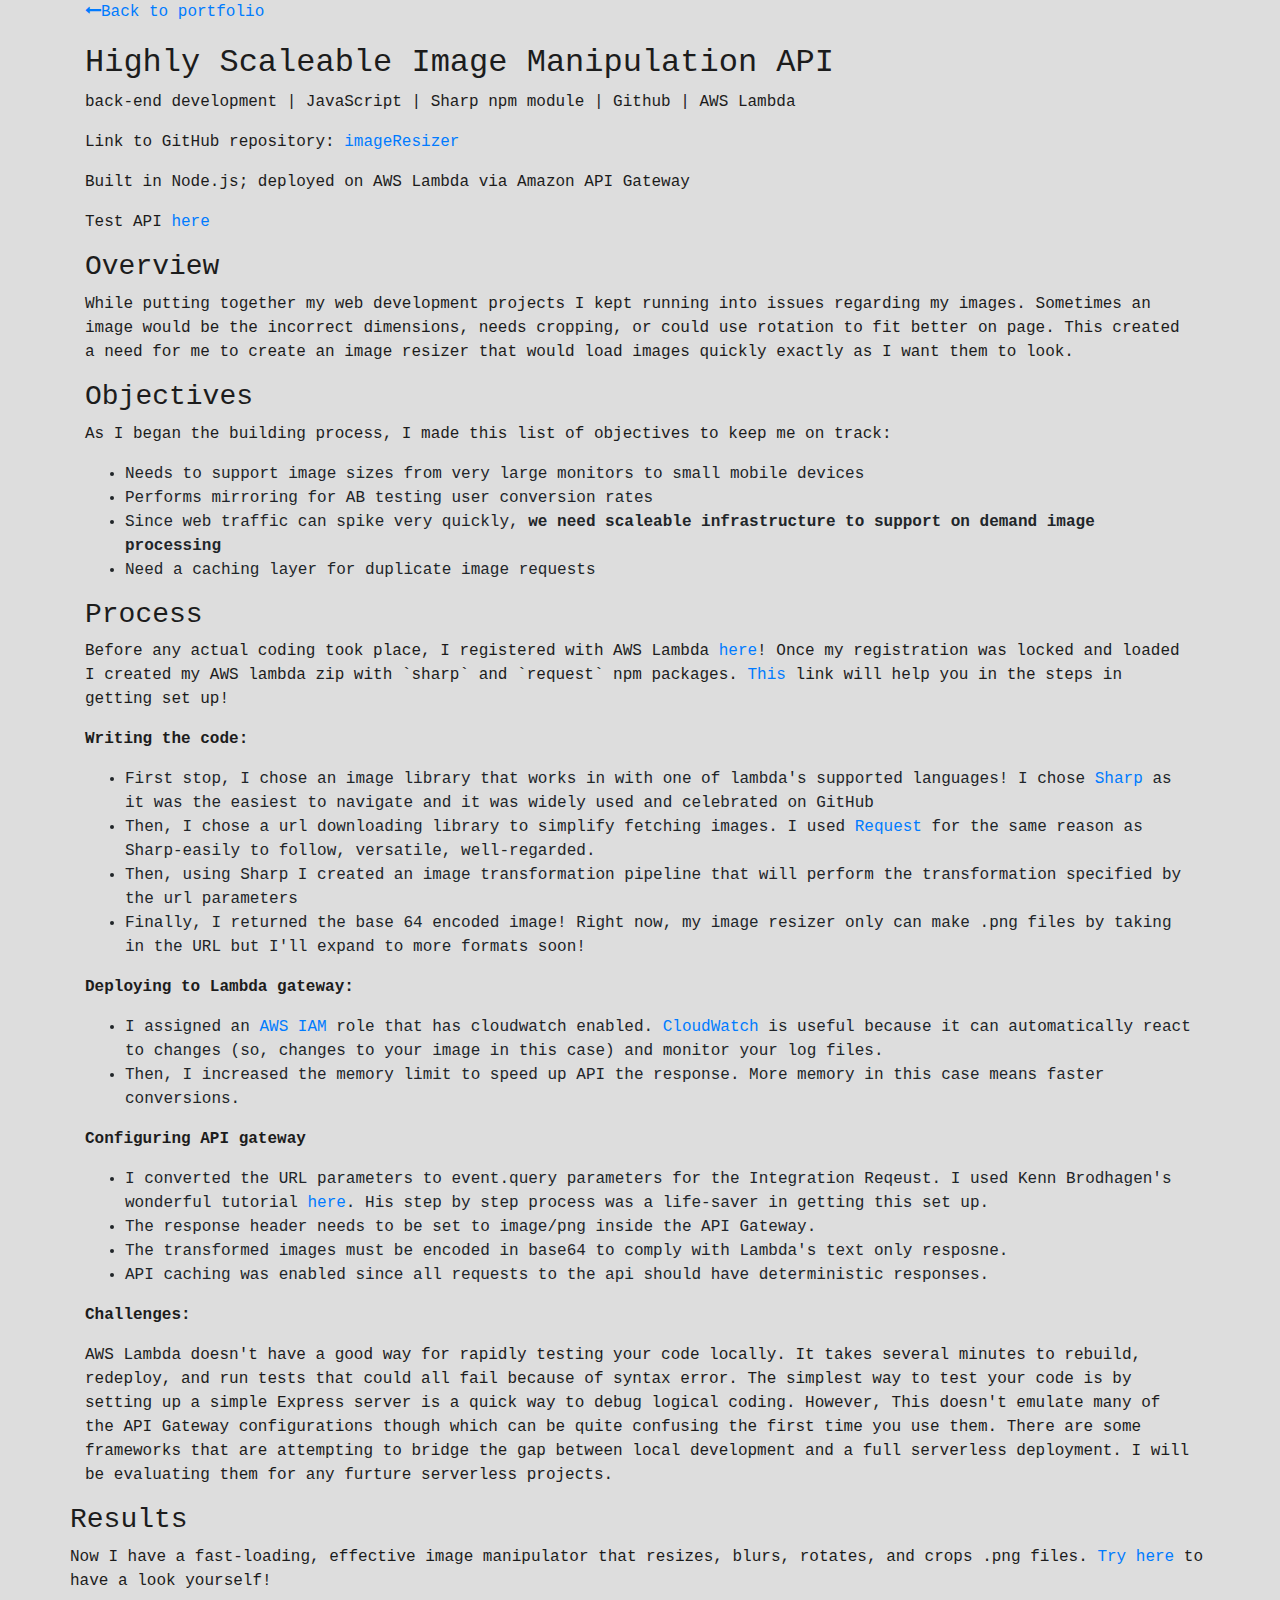
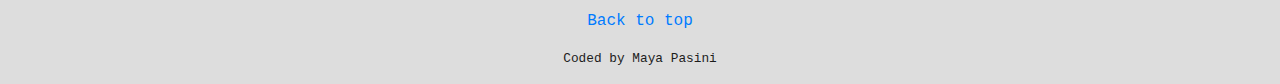
<file: image-resizer-case-study.html>
<!DOCTYPE html>
<html>
   <head>
      <meta charset="utf-8">
      <meta name="viewport" content="width=device-width, initial-scale=1">
      <meta property="og:site_name" content="mayapasini.com" />
      <title>Maya Pasini</title>
      <!-- Latest compiled and minified CSS -->
      <link rel="stylesheet" type="text/css" href="slick/slick.css"/>
      <link rel="stylesheet" type="text/css" href="slick/slick-theme.css"/>
      <script src="https://cdnjs.cloudflare.com/ajax/libs/jquery/3.1.1/jquery.min.js"></script>
      <script src="https://npmcdn.com/tether@1.2.4/dist/js/tether.min.js"></script>
      <script src="https://cdnjs.cloudflare.com/ajax/libs/twitter-bootstrap/4.0.0-alpha.6/js/bootstrap.min.js"></script>
      <link href="https://cdnjs.cloudflare.com/ajax/libs/twitter-bootstrap/4.0.0-alpha.6/css/bootstrap.min.css" rel="stylesheet" />
      <link href="https://cdnjs.cloudflare.com/ajax/libs/font-awesome/4.7.0/css/font-awesome.min.css" rel="stylesheet" />
      <link rel="stylesheet" href="style.css">
      <link href="https://fonts.googleapis.com/css?family=Montserrat:400,400i,700|Work+Sans:400,700" rel="stylesheet">
   </head>
   <body>
      <header class="header">
         <div class="container">
            <a href="index.html#portfolio" class="back-link"><i class="fa fa-long-arrow-left" aria-hidden="true"></i>Back to portfolio</a>
         </div>
      </header>
      <section class="project-page">
         <div class="container">
            <div class="row">
               <div class="col-md">
                  <h2 style="padding-top: 20px; ">Highly Scaleable Image Manipulation API</h2>
               </div>
            </div>
            <!-- /.row -->
            <div class="row">
               <div class="col-md">
                  <p>back-end development | JavaScript | Sharp npm module | Github | AWS Lambda 
                  <p>
               </div>
            </div>
            <!-- /.row -->
            <div class="row">
               <div class="col-md portfolio-item">
               </div>
            </div>
            <!-- /.row -->
            <div class="row">
               <div class="col-md">
                  <p>Link to GitHub repository: <a href="https://skincare-auntie.herokuapp.com/index.php" target ="blank">imageResizer</a></p>
                  <p>Built in Node.js; deployed on AWS Lambda via Amazon API Gateway</p>
                  <p>Test API<a href="try-image.html"> here</a></p>
                  <h3>Overview</h3>
                  <p>While putting together my web development projects I kept running into issues regarding my images. Sometimes an image would  be the incorrect dimensions, needs cropping, or could use rotation to fit better on page. This created a need for me to create an image resizer that would load images quickly exactly as I want them to look. 
                  </p>
               </div>
            </div>
            <!-- /.row -->
            <div class="row">
               <div class="col-md">
                  <h3>Objectives</h3>
                  <p>As I began the building process, I made this list of objectives to keep me on track:</p>
                  <ul>
                     <li>Needs to support image sizes from very large monitors to small mobile devices</li>
                     <li>Performs mirroring for AB testing user conversion rates</li>
                     <li>Since web traffic can spike very quickly, <b>we need scaleable infrastructure to support on demand image processing</b></li>
                     <li>Need a caching layer for duplicate image requests</li>
                  </ul>
                  <h3>Process</h3>
                  <p>Before any actual coding took place, I registered with AWS Lambda <a href="https://signin.aws.amazon.com/signin?client_id=signup&redirect_uri=https%3A%2F%2Fportal.aws.amazon.com%2Fbilling%2Fsignup%2Fresume&page=resolve">here</a>! Once my registration was locked and loaded I created my AWS lambda zip with `sharp` and `request` npm packages. <a href="http://sharp.dimens.io/en/stable/install/#aws-lambda">This</a> link will help you in the steps in getting set up! </p>
                  <p><b>Writing the code:</b></p>
                  <ul>
                     <li>First stop, I chose an image library that works in with one of lambda's supported languages! I chose <a href="https://github.com/lovell/sharp">Sharp</a> as it was the easiest to navigate and it was widely used and celebrated on GitHub</li>
                     <li>Then, I chose a url downloading library to simplify fetching images. I used <a href="https://github.com/request/request">Request</a> for the same reason as Sharp-easily to follow, versatile, well-regarded.</li>
                     <li>Then, using Sharp I created an image transformation pipeline that will perform the transformation specified by the url parameters</li>
                     <li>Finally, I returned the base 64 encoded image! Right now, my image resizer only can make .png files by taking in the URL but I'll expand to more formats soon!</li>
                  </ul>
                  <p><b>Deploying to Lambda gateway:</b></p>
                  <ul>
                     <li>I assigned an <a href="http://docs.aws.amazon.com/IAM/latest/UserGuide/id_roles.html">AWS IAM </a>role that has cloudwatch enabled. <a href="https://aws.amazon.com/cloudwatch/">CloudWatch</a> is useful because it can automatically react to changes (so, changes to your image in this case) and monitor your log files.</li>
                     <li>Then, I increased the memory limit to speed up API the response. More memory in this case means faster conversions.</li>
                  </ul>
                  <p><b>Configuring API gateway</b></p>
                  <ul>
                     <li>I converted the URL parameters to event.query parameters for the Integration Reqeust. I used Kenn Brodhagen's wonderful tutorial <a href="https://kennbrodhagen.net/2015/12/06/how-to-create-a-request-object-for-your-lambda-event-from-api-gateway/">here</a>. His step by step process was a life-saver in getting this set up. </li>
                     <li>The response header needs to be set to image/png inside the API Gateway.</li>
                     <li>The transformed images must be encoded in base64 to comply with Lambda's text only resposne.</li>
                     <li>API caching was enabled since all requests to the api should have deterministic responses.</li>
                  </ul>
                  <p><b>Challenges:</b></p>
                  <p>AWS Lambda doesn't have a good way for rapidly testing your code locally. It takes several minutes to rebuild, redeploy, and run tests that could all fail because of syntax error. The simplest way to test your code is by setting up a simple Express server is a quick way to debug logical coding. However, This doesn't emulate many of the API Gateway configurations though which can be quite confusing the first time you use them. There are some frameworks that are attempting to bridge the gap between local development and a full serverless deployment. I will be evaluating them for any furture serverless projects.</p>
               </div>
            </div>
            <div class="row">
               <div class="cold-md">
                  <h3>Results</h3>
                  <p>Now I have a fast-loading, effective image manipulator that resizes, blurs, rotates, and crops .png files. <a href="try-image.html">Try here</a> to have a look yourself! </p>
               </div>
            </div>
         </div>
      </section>
      <footer>
         <div class="container footer">
            <div class="row text-center">
               <div class="col">
                  <p class="bottom-nav"><a href="#">Back to top</a></p>
               </div>
            </div>
            <div class="row text-center">
               <div class="col">
                  <p class="small credits">Coded by Maya Pasini</p>
               </div>
            </div>
         </div>
      </footer>
   </body>
</html>
</file>
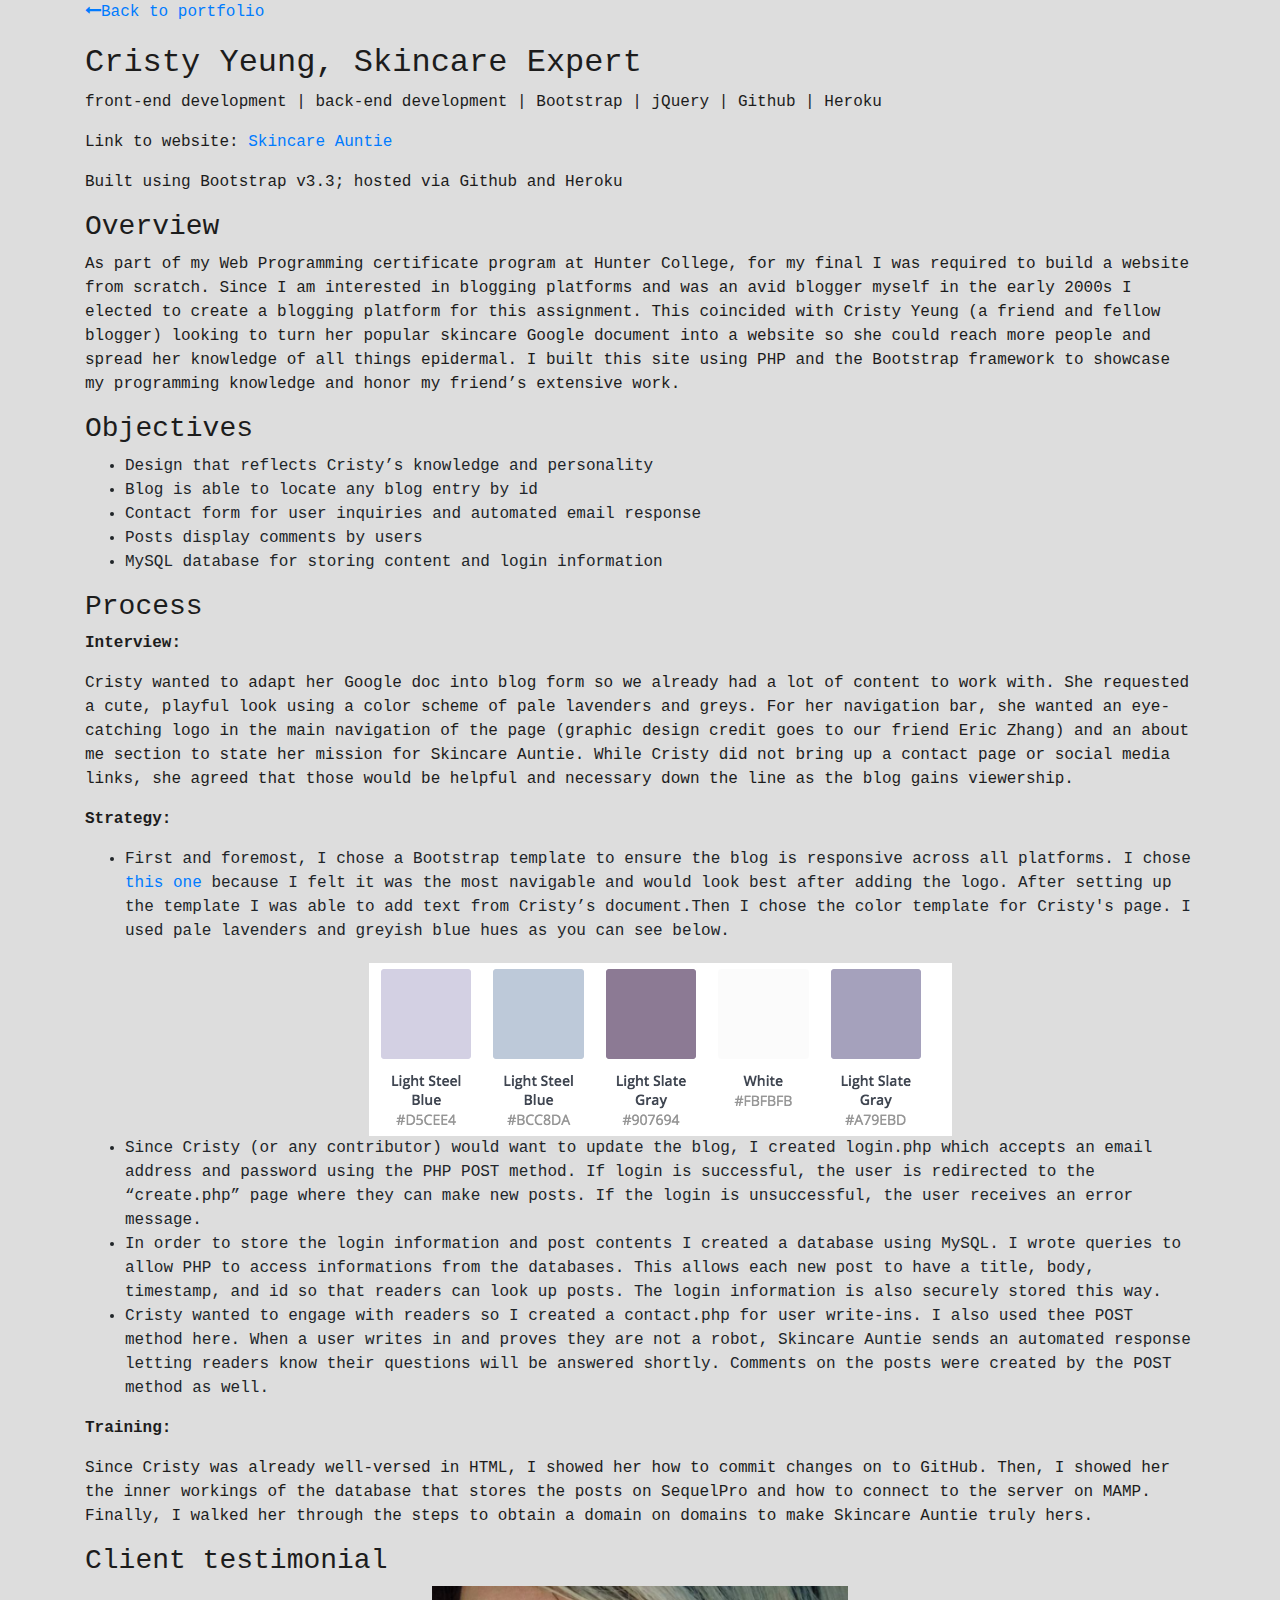
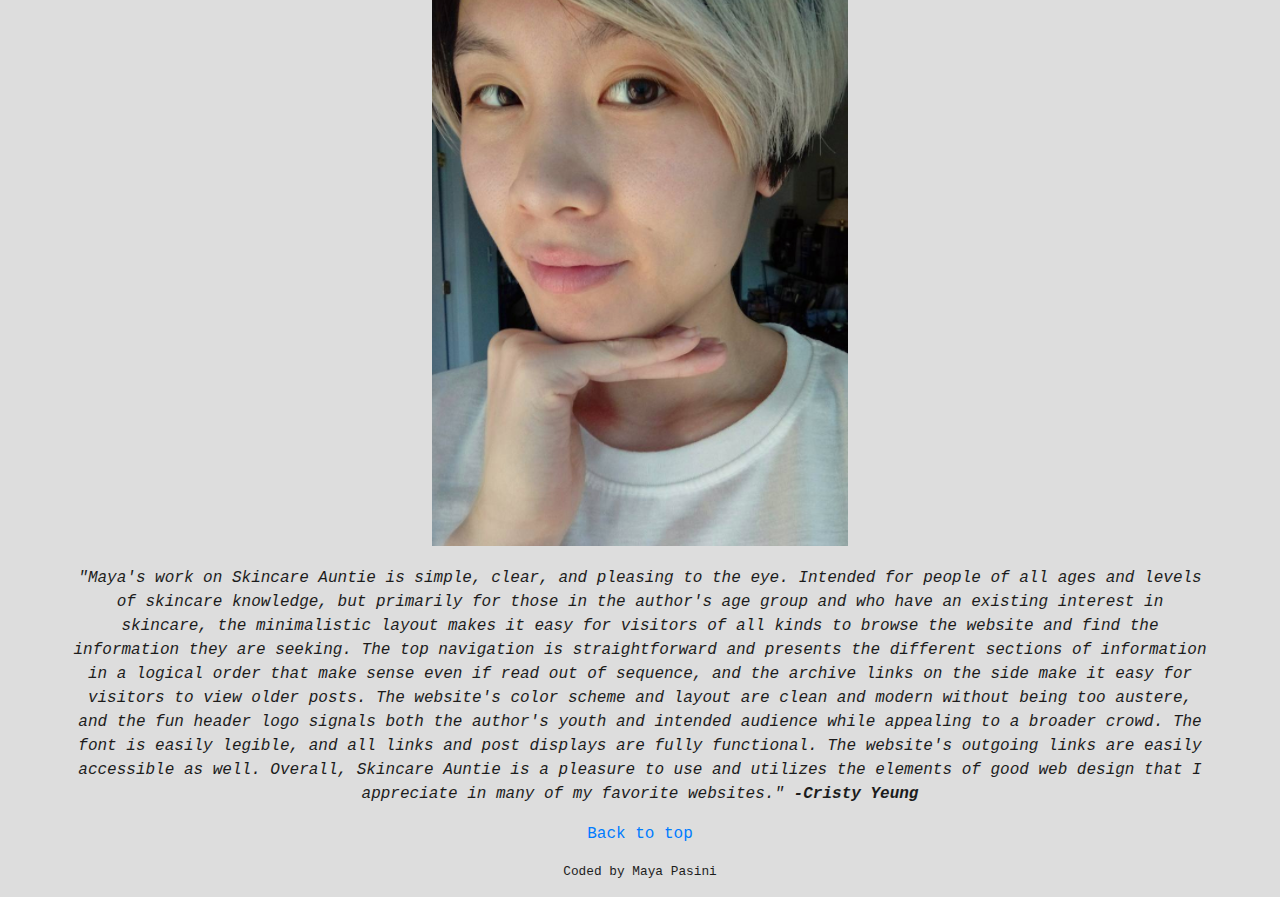
<file: skincare-auntie-case-study.html>
<!DOCTYPE html>
<html>
    <head>
        <meta charset="utf-8">
        <meta name="viewport" content="width=device-width, initial-scale=1">
        <meta property="og:site_name" content="mayapasini.com" />
        <title>Maya Pasini</title>
        <!-- Latest compiled and minified CSS -->

<link rel="stylesheet" type="text/css" href="slick/slick.css"/>
<link rel="stylesheet" type="text/css" href="slick/slick-theme.css"/>
				
<script src="https://cdnjs.cloudflare.com/ajax/libs/jquery/3.1.1/jquery.min.js"></script>
<script src="https://npmcdn.com/tether@1.2.4/dist/js/tether.min.js"></script>
<script src="https://cdnjs.cloudflare.com/ajax/libs/twitter-bootstrap/4.0.0-alpha.6/js/bootstrap.min.js"></script>


<link href="https://cdnjs.cloudflare.com/ajax/libs/twitter-bootstrap/4.0.0-alpha.6/css/bootstrap.min.css" rel="stylesheet" />
<link href="https://cdnjs.cloudflare.com/ajax/libs/font-awesome/4.7.0/css/font-awesome.min.css" rel="stylesheet" />
<link rel="stylesheet" href="style.css">
<link href="https://fonts.googleapis.com/css?family=Montserrat:400,400i,700|Work+Sans:400,700" rel="stylesheet">
</head>	
	
	<body>
  <header class="header">
  <div class="container">
    <a href="index.html#portfolio" class="back-link"><i class="fa fa-long-arrow-left" aria-hidden="true"></i>Back to portfolio</a>
  </div>
</header>
<section class="project-page">
  <div class="container">
  <div class="row">
    <div class="col-md">
      <h2 style="padding-top: 20px; ">Cristy Yeung, Skincare Expert</h2>
    </div>
    </div>
     <!-- /.row -->

<div class="row">
    <div class="col-md">
      <p>front-end development | back-end development | Bootstrap | jQuery | Github | Heroku 
<p>
    </div>
    </div>
     <!-- /.row -->
    <div class="row">
    <div class="col-md portfolio-item">
  
      
      
    </div>
    </div>
     <!-- /.row -->
    <div class="row">
          <div class="col-md">
         <p>Link to website: <a href="https://skincare-auntie.herokuapp.com/index.php" target ="blank">Skincare Auntie</a></p>
          <p>Built using Bootstrap v3.3; hosted via Github and Heroku</p>
            
            <h3>Overview</h3>
            <p>As part of my Web Programming certificate program at Hunter College, for my final I was required to build a website from scratch. Since I am interested in blogging platforms and was an avid blogger myself in the early 2000s I elected to create a blogging platform for this assignment. This coincided with Cristy Yeung (a friend and fellow blogger) looking to turn her popular skincare Google document into a website so she could reach more people and spread her knowledge of all things epidermal. I built this site using PHP and the Bootstrap framework to showcase my programming knowledge and honor my friend’s extensive work.
            </p>
      </div>
      </div>
      
      <!-- /.row -->
    <div class="row">
      <div class="col-md">
        <h3>Objectives</h3>
        
        <ul>
          <li>Design that reflects Cristy’s knowledge and personality </li>
          <li>Blog is able to locate any blog entry by id </li>
          <li>Contact form for user inquiries and automated email response</li>
          <li>Posts display comments by users </li>
          <li>MySQL database for storing content and login information </li>
        </ul>
          <h3>Process</h3>      
        <p><b>Interview:</b></p>
          
          <p>Cristy wanted to adapt her Google doc into blog form so we already had a lot of content to work with. She requested a cute, playful look using a color scheme of pale lavenders and greys. For her navigation bar, she wanted an eye-catching logo in the main navigation of the page (graphic design credit goes to our friend Eric Zhang) and an about me section to state her mission for Skincare Auntie. While Cristy did not bring up a contact page or social media links, she agreed that those would be helpful and necessary down the line as the blog gains viewership.</p>

        <p><b>Strategy:</b></p>
        
        <ul>
          <li>First and foremost, I chose a Bootstrap template to ensure the blog is responsive across all platforms. I chose <a href="http://getbootstrap.com/docs/4.0/examples/blog/">this one</a> because I felt it was the most navigable and would look best after adding the logo. After setting up the template I was able to add text from Cristy’s document.Then I chose the color template for Cristy's page. I used pale lavenders and greyish blue hues as you can see below. </li>
          <li style="list-style: none">
            <div class="text-center">
              <img style="padding-top: 20px;" src="images/color-scheme.png">
            </div>
          </li>
          <li>Since Cristy (or any contributor) would want to update the blog, I created login.php which accepts an email address and password using the PHP POST method. If login is successful, the user is redirected to the “create.php” page where they can make new posts. If the login is unsuccessful, the user receives an error message. </li>
          <li>In order to store the login information and post contents I created a database using MySQL. I wrote queries to allow PHP to access informations from the databases. This allows each new post to have a title, body, timestamp, and id so that readers can look up posts. The login information is also securely stored this way. </li>
          <li>Cristy wanted to engage with readers so I created a contact.php for user write-ins. I also used thee POST method here. When a user writes in and proves they are not a robot, Skincare Auntie sends an automated response letting readers know their questions will be answered shortly. Comments on the posts were created by the POST method as well. </li>
        </ul>
        

        <p><b>Training:</b></p>
        
        <p>Since Cristy was already well-versed in HTML, I showed her how to commit changes on to GitHub. Then, I showed her the inner workings of the database that stores the posts on SequelPro and how to connect to the server on MAMP. Finally, I walked her through the steps to obtain a domain on domains to make Skincare Auntie truly hers.</p>
      
      </div>
    </div>
     <div class="row">
      <div class="col-md">
        <h3>Client testimonial</h3>
      </div>
    </div>
      <!-- /.row -->
     <div class="text-center">
      <img src="images/cristy-face.png"> 
    </div>
    <div class="row text-center">
      <p style="padding-top: 20px;"><i>"Maya's work on Skincare Auntie is simple, clear, and pleasing to the eye. Intended for people of all ages and levels of skincare knowledge, but primarily for those in the author's age group and who have an existing interest in skincare, the minimalistic layout makes it easy for visitors of all kinds to browse the website and find the information they are seeking. The top navigation is straightforward and presents the different sections of information in a logical order that make sense even if read out of sequence, and the archive links on the side make it easy for visitors to view older posts. The website's color scheme and layout are clean and modern without being too austere, and the fun header logo signals both the author's youth and intended audience while appealing to a broader crowd. The font is easily legible, and all links and post displays are fully functional. The website's outgoing links are easily accessible as well. Overall, Skincare Auntie is a pleasure to use and utilizes the elements of good web design that I appreciate in many of my favorite websites."</i><cite><b> -Cristy Yeung</b></cite></p>
    </div>
   </div>
</section>
	    <footer>
  <div class="container footer">
       <div class="row text-center">
         <div class="col">
         <p class="bottom-nav"><a href="#">Back to top</a></p>
         </div>
    </div>
    <div class="row text-center">
      <div class="col">
      <p class="small credits">Coded by Maya Pasini</p>
      </div>
    </div>
  </div>
</footer>
</body>
</html>
</file>
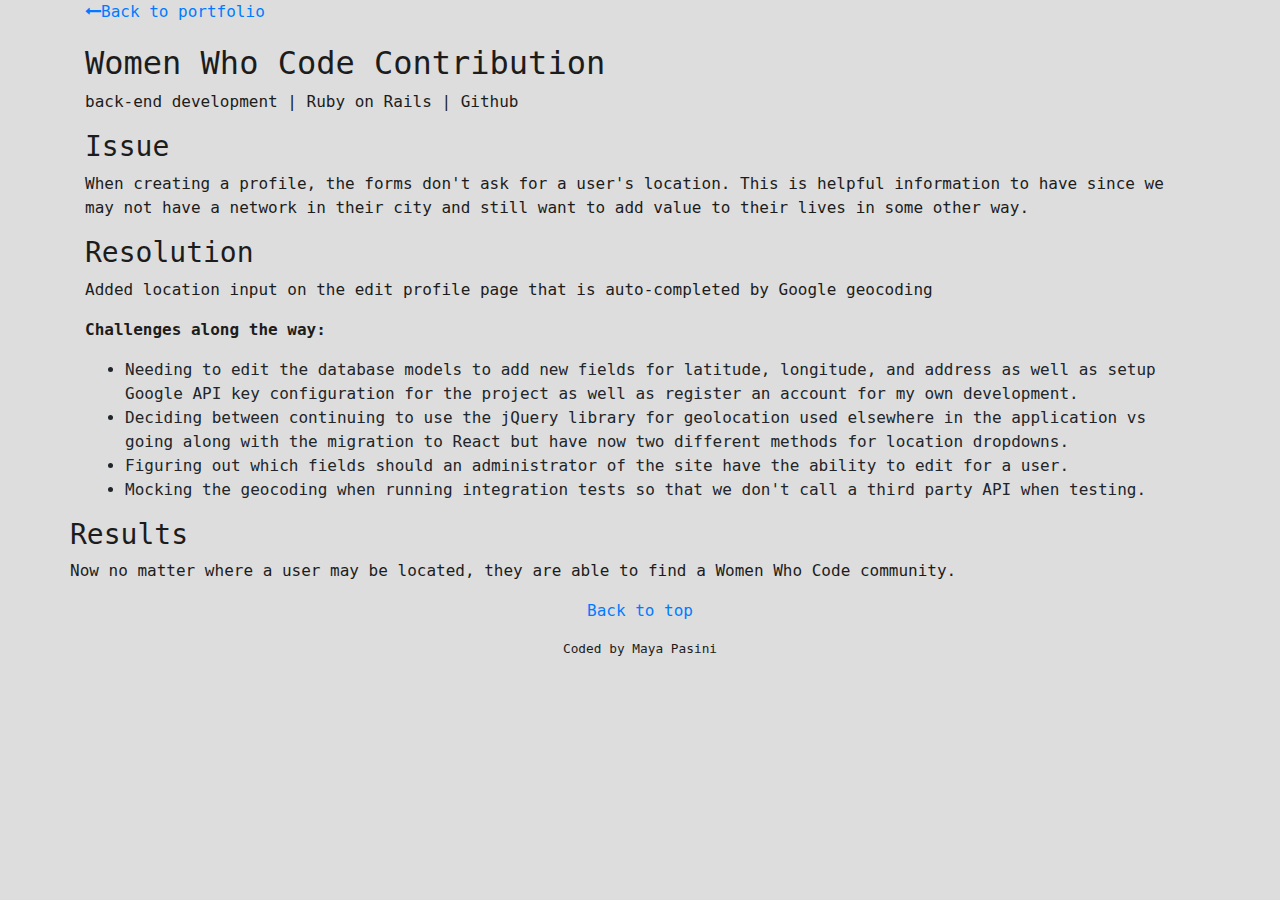
<file: wwc.html>
<!DOCTYPE html>
<html>
   <head>
      <meta charset="utf-8">
      <meta name="viewport" content="width=device-width, initial-scale=1">
      <meta property="og:site_name" content="mayapasini.com" />
      <title>Maya Pasini</title>
      <!-- Latest compiled and minified CSS -->
      <link rel="stylesheet" type="text/css" href="slick/slick.css"/>
      <link rel="stylesheet" type="text/css" href="slick/slick-theme.css"/>
      <script src="https://cdnjs.cloudflare.com/ajax/libs/jquery/3.1.1/jquery.min.js"></script>
      <script src="https://npmcdn.com/tether@1.2.4/dist/js/tether.min.js"></script>
      <script src="https://cdnjs.cloudflare.com/ajax/libs/twitter-bootstrap/4.0.0-alpha.6/js/bootstrap.min.js"></script>
      <link href="https://cdnjs.cloudflare.com/ajax/libs/twitter-bootstrap/4.0.0-alpha.6/css/bootstrap.min.css" rel="stylesheet" />
      <link href="https://cdnjs.cloudflare.com/ajax/libs/font-awesome/4.7.0/css/font-awesome.min.css" rel="stylesheet" />
      <link rel="stylesheet" href="style.css">
      <link href="https://fonts.googleapis.com/css?family=Montserrat:400,400i,700|Work+Sans:400,700" rel="stylesheet">
   </head>
  <body>
      <header class="header">
         <div class="container">
            <a href="index.html#portfolio" class="back-link"><i class="fa fa-long-arrow-left" aria-hidden="true"></i>Back to portfolio</a>
         </div>
      </header>
      <section class="project-page">
         <div class="container">
            <div class="row">
               <div class="col-md">
                  <h2 style="padding-top: 20px; ">Women Who Code Contribution</h2>
               </div>
            </div>
            <!-- /.row -->
            <div class="row">
               <div class="col-md">
                  <p>back-end development | Ruby on Rails | Github 
                  <p>
               </div>
            </div>
            <!-- /.row -->
            <div class="row">
               <div class="col-md portfolio-item">
               </div>
            </div>
            <!-- /.row -->
            <div class="row">
               <div class="col-md">
                  <h3>Issue</h3>
                  <p>When creating a profile, the forms don't ask for a user's location. This is helpful information to have since we may not have a network in their city and still want to add value to their lives in some other way.</p>
                  <h3>Resolution</h3>
                  <p>Added location input on the edit profile page that is auto-completed by Google geocoding</p>
                  <p><b>Challenges along the way:</b></p>
                  <ul>
                     <li>Needing to edit the database models to add new fields for latitude, longitude, and address as well as setup Google API key configuration for the project as well as register an account for my own development.</li>
                     <li>Deciding between continuing to use the jQuery library for geolocation used elsewhere in the application vs going along with the migration to React but have now two different methods for location dropdowns.</li>
                     <li>Figuring out which fields should an administrator of the site have the ability to edit for a user.</li>
                     <li>Mocking the geocoding when running integration tests so that we don't call a third party API when testing.</li>
                  </ul>
               </div>
            </div>
            <div class="row">
               <div class="cold-md">
                  <h3>Results</h3>
                  <p>Now no matter where a user may be located, they are able to find a Women Who Code community.</p>
               </div>
            </div>
         </div>
      </section>
      <footer>
         <div class="container footer">
            <div class="row text-center">
               <div class="col">
                  <p class="bottom-nav"><a href="#">Back to top</a></p>
               </div>
            </div>
            <div class="row text-center">
               <div class="col">
                  <p class="small credits">Coded by Maya Pasini</p>
               </div>
            </div>
         </div>
      </footer>
   </body>
     

</html>
</file>
<file: style.css>
body {
  font-family: monospace;
  background-color: #DDDDDD;
}

.navbar {
  background-color: black;
}

#nav a {
  color: lime;
}

#nav a:hover {
  text-decoration: underline;
}

h2,h3,h5, p {
  color: #1C1C1C;
}

.btn-li, .btn-git, .btn-email {
	background-color: #DDDDDD;*/
}

.service-name {
	padding-top: 25px;
	font-weight: bold;
}

.testimonials {
	padding-top: 25px;
}

.portfolio-item-image {
	border: 3px solid black; 
}


.btn-primary {
  background-color: #FA7921;
  font: #F07014; 
  border: black;
}
</file>
